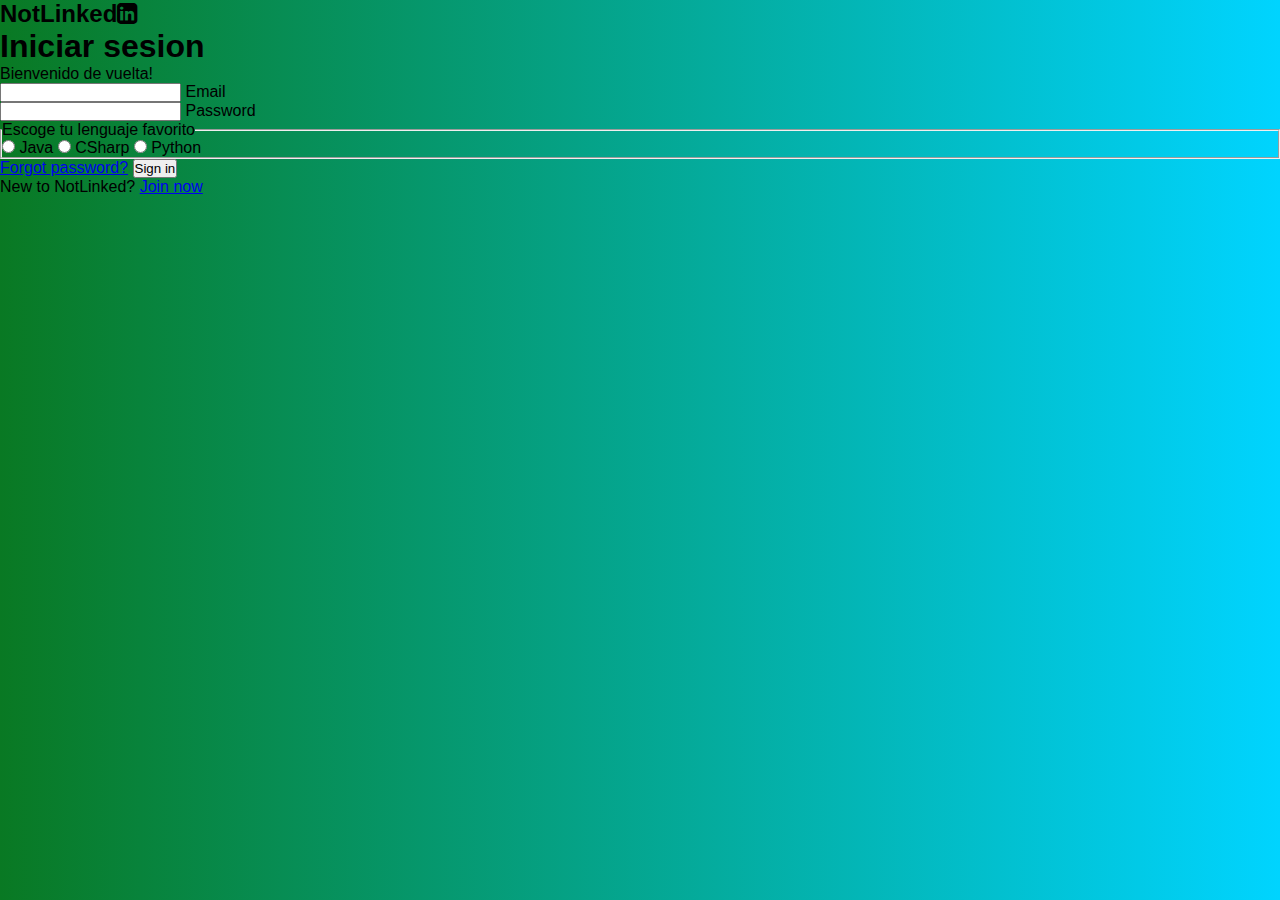
<file: index.html>
<!DOCTYPE html>
<html lang="en">
  <head>
    <meta charset="UTF-8" />
    <meta http-equiv="X-UA-Compatible" content="IE=edge" />
    <meta name="viewport" content="width=device-width, initial-scale=1.0" />
    <title>Ejercico 5</title>

    <link
      href="https://cdnjs.cloudflare.com/ajax/libs/font-awesome/4.7.0/css/font-awesome.css"
      rel="stylesheet"
    />

    <link rel="stylesheet" href="css/style.css" />
  </head>
  <body
    style="
      background: rgb(2, 0, 36);
      background: linear-gradient(
        90deg,
        rgba(2, 0, 36, 1) 0%,
        rgba(9, 121, 35, 1) 0%,
        rgba(0, 212, 255, 1) 100%
      );
      border-radius: 1rem;
    "
  >
    <form id="login-form" name="login-form" class="container">
      <h2>
        NotLinked<span
          ><i class="fa fa-linkedin-square" aria-hidden="true"></i
        ></span>
      </h2>
      <div class="intro-text">
        <h1>Iniciar sesion</h1>
        <p>Bienvenido de vuelta!</p>
      </div>
      <div>
        <div class="input">
          <input type="text" name="email" id="email" />
          <label for="email"> Email </label>
        </div>
        <div class="input">
          <input type="password" name="password" id="password" />
          <label for="password"> Password </label>
        </div>
        <fieldset id="language" name="language">
          <legend>Escoge tu lenguaje favorito</legend>

          <input type="radio" id="java" name="language" value="java" />
          <label for="java">Java</label>
          <input type="radio" id="csharp" name="language" value="csharp" />
          <label for="csharp">CSharp</label>
          <input type="radio" id="python" name="language" value="python" />
          <label for="python">Python</label>
        </fieldset>
      </div>
      <a href="#" class="forgot-pass-link">Forgot password?</a>
      <button>Sign in</button>
      <p class="join-link">New to NotLinked? <a href="#">Join now</a></p>
    </form>

    <script defer>
      var form = document.getElementById("login-form");
      function handleForm(e) {
        e.preventDefault();
        const email = document.getElementById("email");
        const password = document.getElementById("password");
        // const preferedLanguage = document.getElementById("language").value;

        let msg = `Hola ${email.value}! Tu contraseña es: 🙈 ${password.value} 🙈\r\n`;

        // var preferedLanguage = language?.value;
        // console.log(preferedLanguage);
        // if (!preferedLanguage) msg += `Awww No tienes lenguaje favorito 😢`;
        // else msg += `Yey! Tu lenguaje favorito es: ${preferedLanguage}`;

        alert(msg);
      }
      form.addEventListener("submit", handleForm);
    </script>
  </body>
</html>
</file>
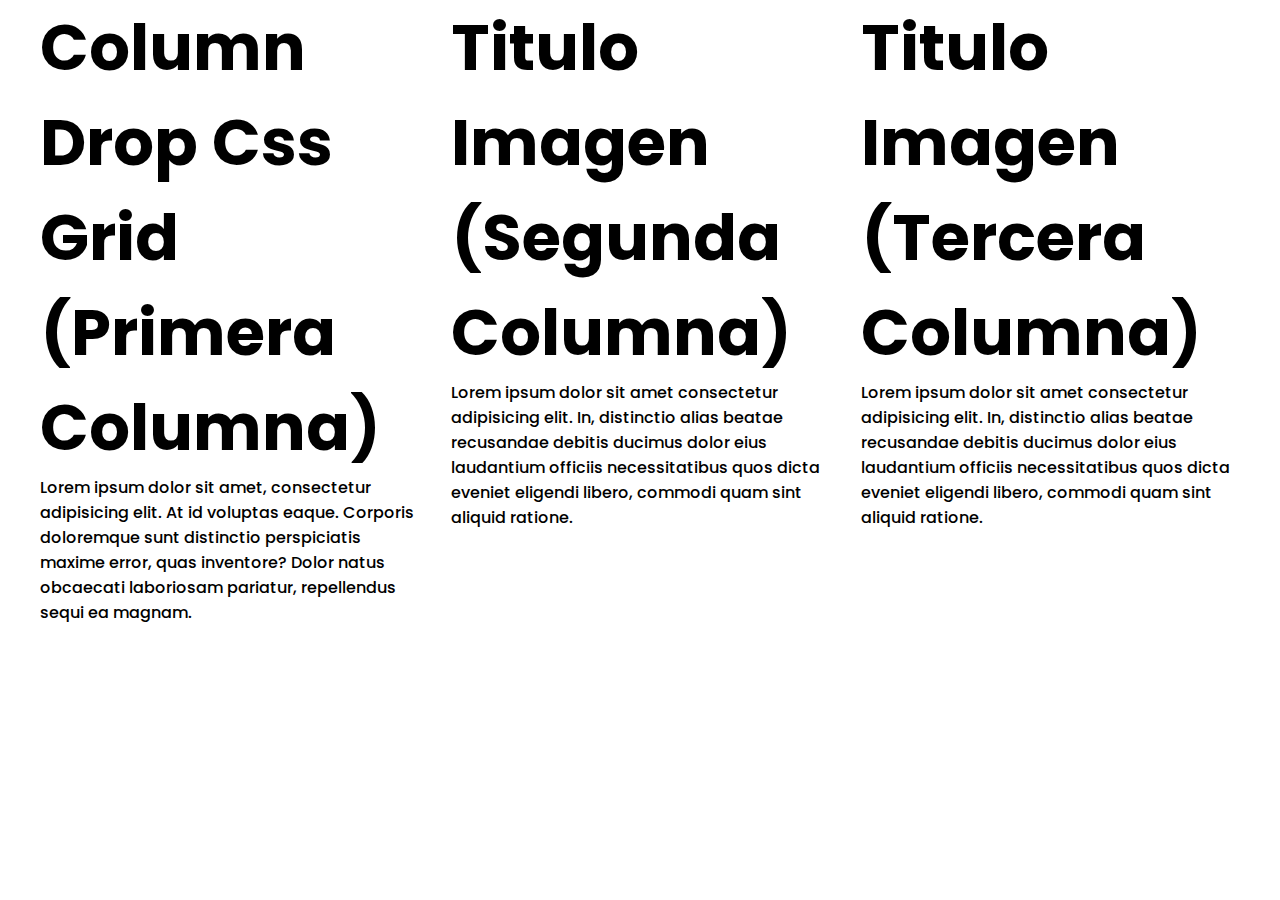
<file: ejercicio-4-columnas-drop-base/index.html>
<!DOCTYPE html>
<html lang="en">
  <head>
    <meta charset="UTF-8" />
    <meta http-equiv="X-UA-Compatible" content="IE=edge" />
    <meta name="viewport" content="width=device-width, initial-scale=1.0" />
    <title>Ejercico 7</title>

    <link rel="stylesheet" href="./css/estilos.css" />
  </head>
  <body>
    <div class="contenedor column-drop-css">
      <main>
        <h1>Column Drop Css Grid (Primera Columna)</h1>
        <p>
          Lorem ipsum dolor sit amet, consectetur adipisicing elit. At id
          voluptas eaque. Corporis doloremque sunt distinctio perspiciatis
          maxime error, quas inventore? Dolor natus obcaecati laboriosam
          pariatur, repellendus sequi ea magnam.
        </p>
      </main>
      <aside class="primera">
        <h1>Titulo Imagen (Segunda Columna)</h1>
        <p>
          Lorem ipsum dolor sit amet consectetur adipisicing elit. In,
          distinctio alias beatae recusandae debitis ducimus dolor eius
          laudantium officiis necessitatibus quos dicta eveniet eligendi libero,
          commodi quam sint aliquid ratione.
        </p>
      </aside>
      <aside class="segunda">
        <h1>Titulo Imagen (Tercera Columna)</h1>
        <p>
          Lorem ipsum dolor sit amet consectetur adipisicing elit. In,
          distinctio alias beatae recusandae debitis ducimus dolor eius
          laudantium officiis necessitatibus quos dicta eveniet eligendi libero,
          commodi quam sint aliquid ratione.
        </p>
      </aside>
    </div>
  </body>
</html>
</file>
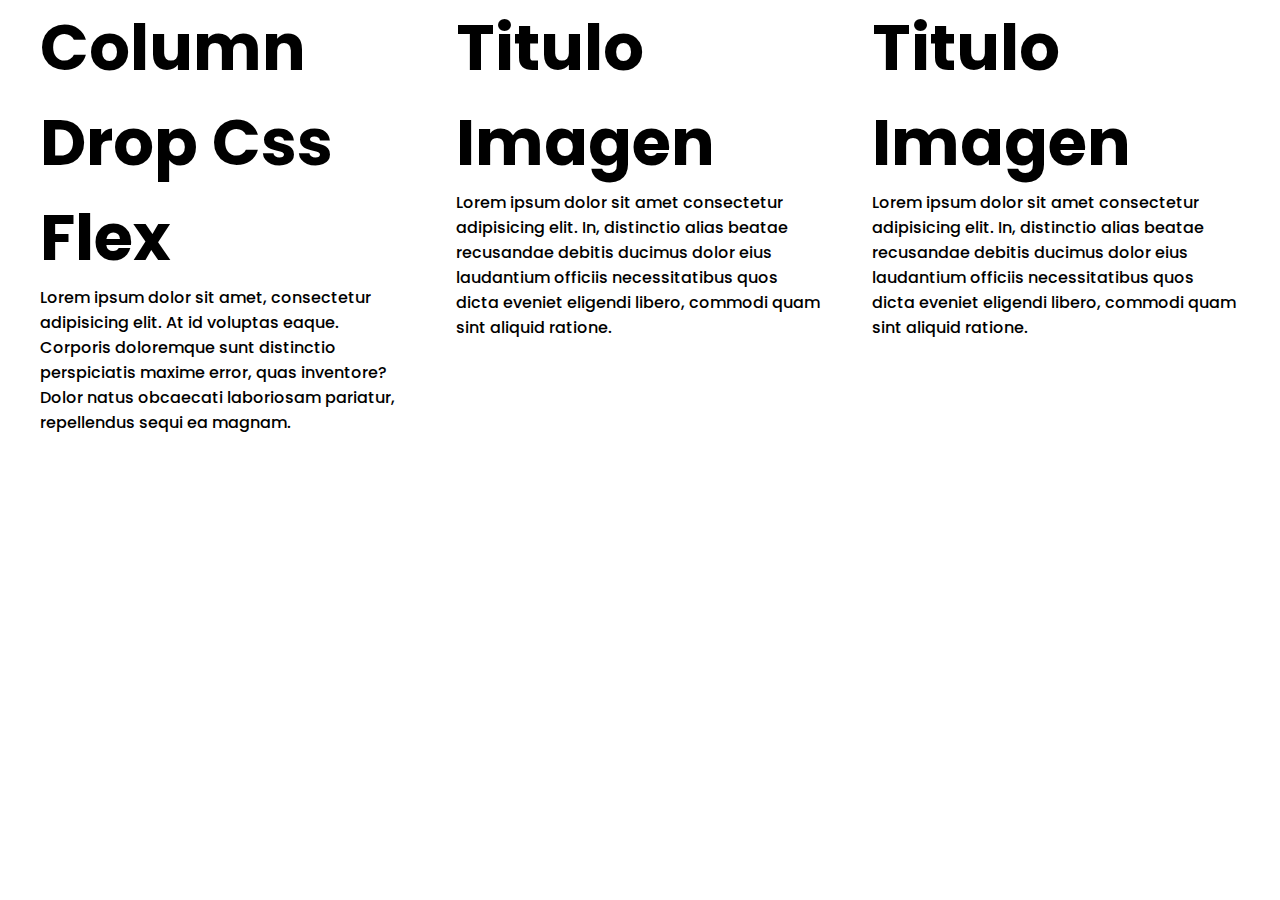
<file: ejercicio-4-columnas-drop-flex/index.html>
<!DOCTYPE html>
<html lang="en">
  <head>
    <meta charset="UTF-8" />
    <meta http-equiv="X-UA-Compatible" content="IE=edge" />
    <meta name="viewport" content="width=device-width, initial-scale=1.0" />
    <title>Ejercico 7</title>

    <link rel="stylesheet" href="./css/estilos.css" />
  </head>
  <body>
    <div class="contenedor column-drop-css">
      <main>
        <h1>Column Drop Css Flex</h1>
        <p>
          Lorem ipsum dolor sit amet, consectetur adipisicing elit. At id
          voluptas eaque. Corporis doloremque sunt distinctio perspiciatis
          maxime error, quas inventore? Dolor natus obcaecati laboriosam
          pariatur, repellendus sequi ea magnam.
        </p>
      </main>
      <aside class="primera">
        <h1>Titulo Imagen</h1>
        <p>
          Lorem ipsum dolor sit amet consectetur adipisicing elit. In,
          distinctio alias beatae recusandae debitis ducimus dolor eius
          laudantium officiis necessitatibus quos dicta eveniet eligendi libero,
          commodi quam sint aliquid ratione.
        </p>
      </aside>
      <aside class="segunda">
        <h1>Titulo Imagen</h1>
        <p>
          Lorem ipsum dolor sit amet consectetur adipisicing elit. In,
          distinctio alias beatae recusandae debitis ducimus dolor eius
          laudantium officiis necessitatibus quos dicta eveniet eligendi libero,
          commodi quam sint aliquid ratione.
        </p>
      </aside>
    </div>
  </body>
</html>
</file>
<file: ejercicio-4-columnas-drop-base/css/estilos.css>
@import url("https://fonts.googleapis.com/css2?family=Poppins:wght@400;700&display=swap");

*,
*::before,
*::after {
  box-sizing: border-box;
  margin: 0;
  padding: 0;
}

body {
  font-family: Poppins, sans-serif;
  font-weight: 500;
}

img {
  max-width: 100%;
}

h1 {
  font-size: 4rem;
}

.contenedor {
  max-width: 1200px;
  width: 95%;
  margin: 0 auto;
}

.column-drop-css {
  display: grid;
  gap: 2rem;
}

/* Extra small devices (phones, 600px and down) */
@media only screen and (max-width: 600px) {
  .column-drop-css: {
    grid-template-columns: repeat(2, 1fr);
  }

  .primera {
    grid-column: 1/3;
    grid-row: 2/3;
  }

  .segunda {
    grid-column: 2/3;
    grid-row: 1/3;
  }
}

/* Small devices (portrait tablets and large phones, 600px and up) */
@media only screen and (min-width: 600px) {
}

/* Medium devices (landscape tablets, 768px and up) */
@media only screen and (min-width: 768px) {
  .column-drop-css: {
    grid-template-columns: repeat(3, 1fr);
  }

  .primera {
    grid-column: 2/3;
    grid-row: unset;
  }

  .segunda {
    grid-column: 3/4;
    grid-row: unset;
  }
}

/* Large devices (laptops/desktops, 992px and up) */
@media only screen and (min-width: 992px) {
}

/* Extra large devices (large laptops and desktops, 1200px and up) */
@media only screen and (min-width: 1200px) {
}
</file>
<file: ejercicio-4-columnas-drop-flex/css/estilos.css>
@import url("https://fonts.googleapis.com/css2?family=Poppins:wght@400;700&display=swap");

*,
*::before,
*::after {
  box-sizing: border-box;
  margin: 0;
  padding: 0;
}

body {
  font-family: Poppins, sans-serif;
  font-weight: 500;
}

img {
  max-width: 100%;
}

h1 {
  font-size: 4rem;
}

.contenedor {
  max-width: 1200px;
  width: 95%;
  margin: 0 auto;
}

.column-drop-css {
  display: flex;
  justify-content: space-between;
  flex-wrap: wrap;
}

/* Extra small devices (phones, 600px and down) */
@media only screen and (max-width: 600px) {
  main,
  .primera {
    flex-basis: calc(50% - 2rem);
  }
}

/* Small devices (portrait tablets and large phones, 600px and up) */
@media only screen and (min-width: 600px) {
}

/* Medium devices (landscape tablets, 768px and up) */
@media only screen and (min-width: 768px) {
  main,
  .primera,
  .segunda {
    flex: 0 0 calc(33.33% - 2rem);
  }
}

/* Large devices (laptops/desktops, 992px and up) */
@media only screen and (min-width: 992px) {
}

/* Extra large devices (large laptops and desktops, 1200px and up) */
@media only screen and (min-width: 1200px) {
}
</file>
<file: css/style.css>
@font-face {
  font-family: "Font Awesome";
  src: url(../fonts/Font-Awesome/Font-Awesome-5-Free-Regular-400.otf)
    format("otf");
  font-weight: normal;
}

@font-face {
  font-family: "Font Awesome";
  src: url(../fonts/Font-Awesome/Font-Awesome-5-Free-Solid-900.otf)
    format("otf");
  font-weight: bold;
}

* {
  margin: 0;
  padding: 0;
  box-sizing: border-box;
}

body {
  margin: 0;
  padding: 0;
  position: relative;
  background-color: #fafafa;
  font-family: "Font Awesome", sans-serif;
}

.image-gallery {
  width: 100%;
  max-width: 950px;
  margin: 0 auto;
  padding: 50px 20px;
  display: grid;
  grid-template-columns: repeat(auto-fit, minmax(250px, 1fr));
  grid-auto-rows: 250px;
  grid-auto-flow: dense;
  grid-gap: 20px;
}

.image-gallery .image-box {
  position: relative;
  background-color: #d7d7d8;
  overflow: hidden;
}

.image-gallery .image-box:nth-child(7n + 1) {
  grid-column: span 2;
  grid-row: span 2;
}

.image-gallery .image-box img {
  width: 100%;
  height: 100%;
  object-fit: cover;
  transition: all 0.5s ease;
}

.image-gallery .image-box:hover img {
  transform: scale(1.1);
}

.image-gallery .image-box .overlay {
  position: absolute;
  top: 0;
  right: 0;
  bottom: 0;
  left: 0;
  background-color: #fafafaf2;
  display: flex;
  align-items: center;
  justify-content: center;
  opacity: 0;
  transition: all 0.5s ease;
  z-index: 1;
}

.image-gallery .image-box:hover .overlay {
  top: 20px;
  right: 20px;
  bottom: 20px;
  left: 20px;
  opacity: 1;
}

.image-gallery .image-box .details {
  text-align: center;
}

.image-gallery .image-box .details .title {
  margin-bottom: 8px;
  font-size: 24px;
  font-weight: 600;
  position: relative;
  top: -5px;
  opacity: 0;
  visibility: hidden;
  transition: all 0.3s ease;
}

.image-gallery .image-box .details .username {
  font-size: 18px;
  font-weight: 400;
  position: relative;
  bottom: -5px;
  opacity: 0;
  visibility: hidden;
  transition: all 0.3s ease;
}

.image-gallery .image-box:hover .details .title {
  top: 0px;
  opacity: 1;
  visibility: visible;
  transition: all 0.3s 0.2s ease;
}

.image-gallery .image-box:hover .details .username {
  bottom: 0;
  opacity: 1;
  visibility: visible;
  transition: all 0.3s 0.2s ease;
}

.image-gallery .image-box .details .title a,
.image-gallery .image-box .details .username a {
  color: #222222;
  text-decoration: none;
}

.image-gallery .image-box .details .title a:hover {
  color: #d45656 !important;
  text-decoration: underline;
}

.image-gallery .image-box .details .title a:visited {
  color: #5658d4 !important;
  text-decoration: none;
}

@media (max-width: 768px) {
  .image-gallery {
    grid-template-columns: repeat(auto-fit, minmax(250px, 1fr));
    grid-auto-rows: 250px;
  }

  .image-gallery .image-box:nth-child(7n + 1) {
    grid-column: unset;
    grid-row: unset;
  }
}
</file>
